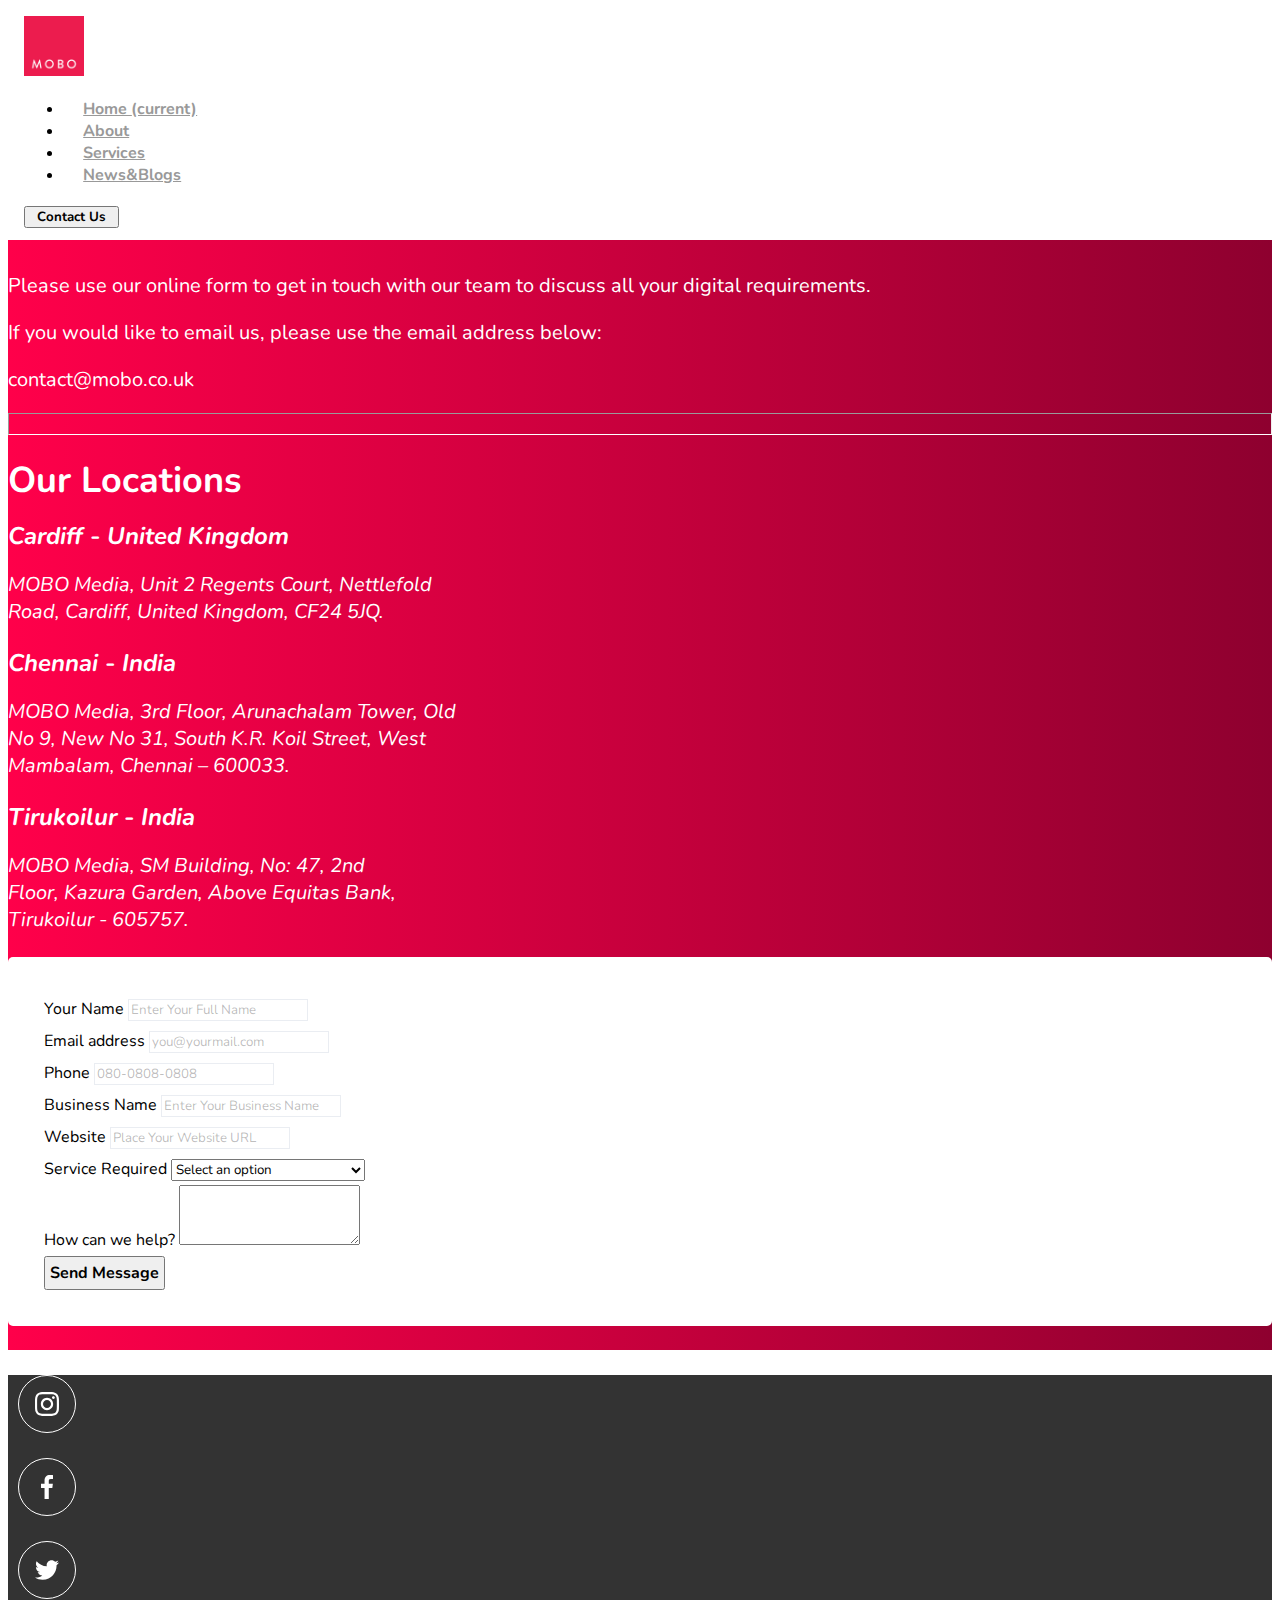
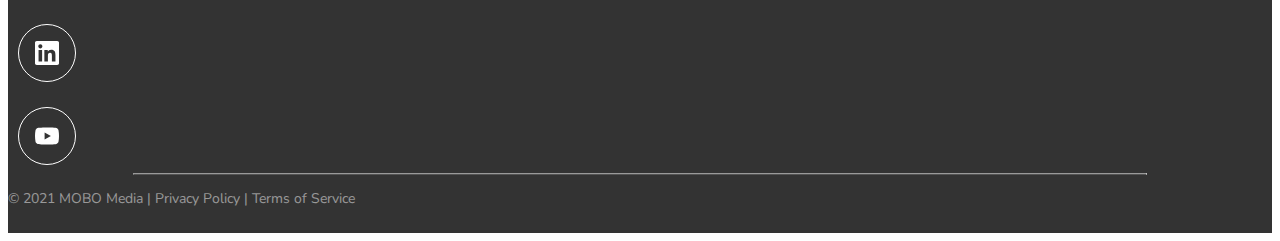
<file: MOBO ContactUs page/index.html>
<!DOCTYPE html>
<html lang="en">
<head>
    <meta charset="UTF-8">
    <meta http-equiv="X-UA-Compatible" content="IE=edge">
    <meta name="viewport" content="width=device-width, initial-scale=1.0">
    <title>Document</title>
    <link rel="stylesheet" href="./style.css">
    <link rel="stylesheet" href="https://cdn.jsdelivr.net/npm/bootstrap@4.6.0/dist/css/bootstrap.min.css" integrity="sha384-B0vP5xmATw1+K9KRQjQERJvTumQW0nPEzvF6L/Z6nronJ3oUOFUFpCjEUQouq2+l" crossorigin="anonymous">
    <link rel="preconnect" href="https://fonts.gstatic.com">
    <link href="https://fonts.googleapis.com/css2?family=Nunito:wght@200;300;400;600;700;800;900&display=swap" rel="stylesheet">
   
  
  </head>
<body>
  <!-- ******************** HEADER ******************** -->
  <div id="header">
    <div class="container ">
        <div class="row">
            <div class="col-6">
                <img src="./images/logo.png" class=" logo-mobo">
            </div>
        <div class="col-6">
            <div class="d-flex justify-content-end">
        <nav class="navbar navbar-expand-lg navbar-light ">
            <div class="collapse navbar-collapse" id="navbarNav">
              <ul class="navbar-nav">
                <li class="nav-item active">
                  <a class="nav-link" href="#">Home <span class="sr-only">(current)</span></a>
                </li>
                <li class="nav-item">
                  <a class="nav-link" href="#">About</a>
                </li>
                <li class="nav-item">
                  <a class="nav-link" href="#">Services</a>
                </li>
                <li class="nav-item">
                    <a class="nav-link" href="#">News&Blogs</a>
                  </li>
              </ul>
            </div>
        </nav>

          <button type="button" class="con-us btn btn-danger rounded-pill"">Contact Us</button>
            </div>
        </div>
        </div>  
    </div>
</div>

<!-- ********************* CONTACT INFO **********************  -->
<div id="contact-info">
  <div class="container">
    <div class="row justify-content-around ">
        <div class="col-5">
            <div class="get-touch">
            <h1  class="title">Get in touch.</h1>
            <p> Please use our online form to get in touch with our team to discuss all your digital requirements.</p>               
            <p>If you would like to email us, please use the email address below:</p>
            <p>contact@mobo.co.uk</p> 
        </div>
        <hr style="border-bottom: 1px solid white;">
        <div class="location">
            <h1>Our Locations</h1>
            <address class="location-1">
                <h2>Cardiff - United Kingdom</h2>
                <p>MOBO Media, Unit 2 Regents Court, Nettlefold <br> Road, Cardiff, United Kingdom, CF24 5JQ.</p>
            </address>
            <address class="location-2">
                <h2>Chennai - India</h2>
                <p>MOBO Media, 3rd Floor, Arunachalam Tower, Old <br> No 9, New No 31, South K.R. Koil Street, West <br> Mambalam, Chennai – 600033.</p>
            </address>
            <address class="location-2">
                <h2>Tirukoilur - India</h2>
               <p>MOBO Media, SM Building, No: 47, 2nd <br> Floor, Kazura Garden, Above Equitas Bank,<br> Tirukoilur - 605757.</p>
            </address>
        
        </div>
        </div>

        <div class="personal-details col-5">
          <div class="details">
            <form id="form"  >
                <div class="form-group">
                  <label for="formGroupExampleInput">Your Name</label>
                  <input type="text" class="form-control" id="name"  placeholder="Enter Your Full Name" onkeydown="return alphaOnly(event);"/>
                <small>errror</small>
                </div>
                <div class="form-group">
                    <label for="exampleFormControlInput1">Email address</label>
                    <input type="email" class="form-control" id="email" placeholder="you@yourmail.com">
                <small>error </small>
                  </div>
                  <div class="form-group">
                    <label for="formGroupExampleInput">Phone</label>
                    <input type="number" class="form-control" id="ph-number" placeholder="080-0808-0808" onKeyPress="if(this.value.length==11) return false;" />
                    <small>error</small>
                  </div>
                  <div class="form-group">
                    <label for="formGroupExampleInput">Business Name</label>
                    <input type="text" class="form-control" id="bname" placeholder="Enter Your Business Name">
                <small>error</small>
                  
                  </div>
                  <div class="form-group">
                    <label for="formGroupExampleInput">Website</label>
                    <input type="text" class="form-control" id="websiteurl" placeholder="Place Your Website URL">
                    <small>error</small>
                
                  </div>
                  <div class="form-group">
                    <label for="formGroupExampleInput">Service Required</label>
                  <select id="drop" class="form-control">
                    <option>Select an option</option>
                    <option>SEO SERVICE</option>
                    <option>WEB DESIGN</option>
                    <option>WEB DEVELOPMENT</option>
                    <option>GRAPHIC DESIGN</option>
                    <option>BRANDING SERVICES</option>
                    <option>LOGO DESIGN</option>
                    <option>SOCIAL MEDIA MARKETING</option>
                    <option>others</option>
                  </select>
                <small>error</small>

                </div>
                <div class="form-group">
                    <label for="exampleFormControlTextarea1">How can we help?</label>
                    <textarea class="form-control" id="messagebox" rows="3"></textarea>
                <small>error</small>
                  </div>
                  <button id="send-message" class="btn btn-danger btn-lg btn-block rounded-pill" type="button" >Send Message</button>
              
                </form>
              
              </div>
          </div>
        </div>
    </div>
  </div>

<!-- ******************** FOOTER ******************** -->
  <div id="footer">
    <div class="socialnetwork d-flex justify-content-center">
        <div class="social-net">
          <svg width="24" height="24" viewBox="0 0 24 24" fill="none" xmlns="http://www.w3.org/2000/svg">
            <path d="M12 0C8.74 0 8.333 0.015 7.053 0.072C5.775 0.132 4.905 0.333 4.14 0.63C3.351 0.936 2.681 1.347 2.014 2.014C1.347 2.681 0.935 3.35 0.63 4.14C0.333 4.905 0.131 5.775 0.072 7.053C0.012 8.333 0 8.74 0 12C0 15.26 0.015 15.667 0.072 16.947C0.132 18.224 0.333 19.095 0.63 19.86C0.936 20.648 1.347 21.319 2.014 21.986C2.681 22.652 3.35 23.065 4.14 23.37C4.906 23.666 5.776 23.869 7.053 23.928C8.333 23.988 8.74 24 12 24C15.26 24 15.667 23.985 16.947 23.928C18.224 23.868 19.095 23.666 19.86 23.37C20.648 23.064 21.319 22.652 21.986 21.986C22.652 21.319 23.065 20.651 23.37 19.86C23.666 19.095 23.869 18.224 23.928 16.947C23.988 15.667 24 15.26 24 12C24 8.74 23.985 8.333 23.928 7.053C23.868 5.776 23.666 4.904 23.37 4.14C23.064 3.351 22.652 2.681 21.986 2.014C21.319 1.347 20.651 0.935 19.86 0.63C19.095 0.333 18.224 0.131 16.947 0.072C15.667 0.012 15.26 0 12 0ZM12 2.16C15.203 2.16 15.585 2.176 16.85 2.231C18.02 2.286 18.655 2.48 19.077 2.646C19.639 2.863 20.037 3.123 20.459 3.542C20.878 3.962 21.138 4.361 21.355 4.923C21.519 5.345 21.715 5.98 21.768 7.15C21.825 8.416 21.838 8.796 21.838 12C21.838 15.204 21.823 15.585 21.764 16.85C21.703 18.02 21.508 18.655 21.343 19.077C21.119 19.639 20.864 20.037 20.444 20.459C20.025 20.878 19.62 21.138 19.064 21.355C18.644 21.519 17.999 21.715 16.829 21.768C15.555 21.825 15.18 21.838 11.97 21.838C8.759 21.838 8.384 21.823 7.111 21.764C5.94 21.703 5.295 21.508 4.875 21.343C4.306 21.119 3.915 20.864 3.496 20.444C3.075 20.025 2.806 19.62 2.596 19.064C2.431 18.644 2.237 17.999 2.176 16.829C2.131 15.569 2.115 15.18 2.115 11.985C2.115 8.789 2.131 8.399 2.176 7.124C2.237 5.954 2.431 5.31 2.596 4.89C2.806 4.32 3.075 3.93 3.496 3.509C3.915 3.09 4.306 2.82 4.875 2.611C5.295 2.445 5.926 2.25 7.096 2.19C8.371 2.145 8.746 2.13 11.955 2.13L12 2.16ZM12 5.838C8.595 5.838 5.838 8.598 5.838 12C5.838 15.405 8.598 18.162 12 18.162C15.405 18.162 18.162 15.402 18.162 12C18.162 8.595 15.402 5.838 12 5.838ZM12 16C9.79 16 8 14.21 8 12C8 9.79 9.79 8 12 8C14.21 8 16 9.79 16 12C16 14.21 14.21 16 12 16ZM19.846 5.595C19.846 6.39 19.2 7.035 18.406 7.035C17.611 7.035 16.966 6.389 16.966 5.595C16.966 4.801 17.612 4.156 18.406 4.156C19.199 4.155 19.846 4.801 19.846 5.595Z" fill="#fff"/>
            </svg>
        </div>
        <div class="social-net">
          <svg width="24" height="24" viewBox="0 0 24 24" fill="none" xmlns="http://www.w3.org/2000/svg">
            <path d="M13.789 23.9943V13.0493H17.3269L17.8566 8.78383H13.789V6.06047C13.789 4.82555 14.1192 3.98389 15.8248 3.98389L18 3.98284V0.167893C17.6236 0.1161 16.3325 0 14.8304 0C11.6942 0 9.54712 1.98771 9.54712 5.63825V8.78395H6V13.0494H9.54701V23.9944L13.789 23.9943Z" fill="#fff"/>
            </svg>
        </div>
        <div class="social-net">
          <svg width="24" height="24" viewBox="0 0 24 24" fill="none" xmlns="http://www.w3.org/2000/svg">
            <g clip-path="url(#clip0)">
            <path d="M23.954 4.56897C23.069 4.95797 22.124 5.22297 21.129 5.34397C22.143 4.73297 22.923 3.76997 23.292 2.62097C22.341 3.17597 21.287 3.57997 20.165 3.80497C19.269 2.84597 17.992 2.24597 16.574 2.24597C13.857 2.24597 11.654 4.44897 11.654 7.16297C11.654 7.55297 11.699 7.92797 11.781 8.28697C7.691 8.09397 4.066 6.12997 1.64 3.16097C1.213 3.88297 0.974 4.72197 0.974 5.63597C0.974 7.34597 1.844 8.84897 3.162 9.73197C2.355 9.70597 1.596 9.48397 0.934 9.11597V9.17697C0.934 11.562 2.627 13.551 4.88 14.004C4.467 14.115 4.031 14.175 3.584 14.175C3.27 14.175 2.969 14.145 2.668 14.089C3.299 16.042 5.113 17.466 7.272 17.506C5.592 18.825 3.463 19.611 1.17 19.611C0.78 19.611 0.391 19.588 0 19.544C2.189 20.938 4.768 21.753 7.557 21.753C16.611 21.753 21.556 14.257 21.556 7.76697C21.556 7.55797 21.556 7.34697 21.541 7.13697C22.502 6.44797 23.341 5.57697 24.001 4.58897L23.954 4.56897Z" fill="#fff"/>
            </g>
            <defs>
            <clipPath id="clip0">
            <rect width="24" height="24" fill="white"/>
            </clipPath>
            </defs>
            </svg>
            
        </div>
        <div class="social-net">
          <svg width="24" height="24" viewBox="0 0 24 24" fill="none" xmlns="http://www.w3.org/2000/svg">
            <path d="M20.447 20.452H16.893V14.883C16.893 13.555 16.866 11.846 15.041 11.846C13.188 11.846 12.905 13.291 12.905 14.785V20.452H9.351V9H12.765V10.561H12.811C13.288 9.661 14.448 8.711 16.181 8.711C19.782 8.711 20.448 11.081 20.448 14.166V20.452H20.447ZM5.337 7.433C4.193 7.433 3.274 6.507 3.274 5.368C3.274 4.23 4.194 3.305 5.337 3.305C6.477 3.305 7.401 4.23 7.401 5.368C7.401 6.507 6.476 7.433 5.337 7.433ZM7.119 20.452H3.555V9H7.119V20.452ZM22.225 0H1.771C0.792 0 0 0.774 0 1.729V22.271C0 23.227 0.792 24 1.771 24H22.222C23.2 24 24 23.227 24 22.271V1.729C24 0.774 23.2 0 22.222 0H22.225Z" fill="#fff"/>
            </svg>
            
        </div>
        <div class="social-net">
          <svg width="24" height="24" viewBox="0 0 24 24" fill="none" xmlns="http://www.w3.org/2000/svg">
            <path d="M23.495 6.20498C23.356 5.70674 23.0907 5.2528 22.725 4.88703C22.3592 4.52126 21.9052 4.25603 21.407 4.11698C19.537 3.61598 12.011 3.61598 12.011 3.61598C12.011 3.61598 4.50401 3.60598 2.61501 4.11698C2.11677 4.25603 1.66283 4.52126 1.29706 4.88703C0.931287 5.2528 0.666058 5.70674 0.527007 6.20498C0.172528 8.11949 -0.0022322 10.0629 0.00500725 12.01C-0.000863617 13.9497 0.173891 15.8857 0.527007 17.793C0.666058 18.2912 0.931287 18.7452 1.29706 19.1109C1.66283 19.4767 2.11677 19.7419 2.61501 19.881C4.48301 20.383 12.011 20.383 12.011 20.383C12.011 20.383 19.517 20.383 21.407 19.881C21.9052 19.7419 22.3592 19.4767 22.725 19.1109C23.0907 18.7452 23.356 18.2912 23.495 17.793C23.8407 15.885 24.0081 13.949 23.995 12.01C24.0095 10.0636 23.8421 8.12018 23.495 6.20498ZM9.60901 15.601V8.40798L15.873 12.01L9.60901 15.601Z" fill="#fff"/>
            </svg>
            
        </div>
        
    </div>
    <hr style="border-bottom: 1px solid rgba(255, 255, 255, 0.164);
      width: 80%;" >
    <p class="text-center copyright">© 2021 MOBO Media | Privacy Policy | Terms of Service</p>
</div>

    <script defer src="./js/script.js"></script>
    <script src="https://code.jquery.com/jquery-3.5.1.slim.min.js"></script>
    <script src="https://cdn.jsdelivr.net/npm/bootstrap@4.6.0/dist/js/bootstrap.bundle.min.js"></script>
</body>
</html>
</file>
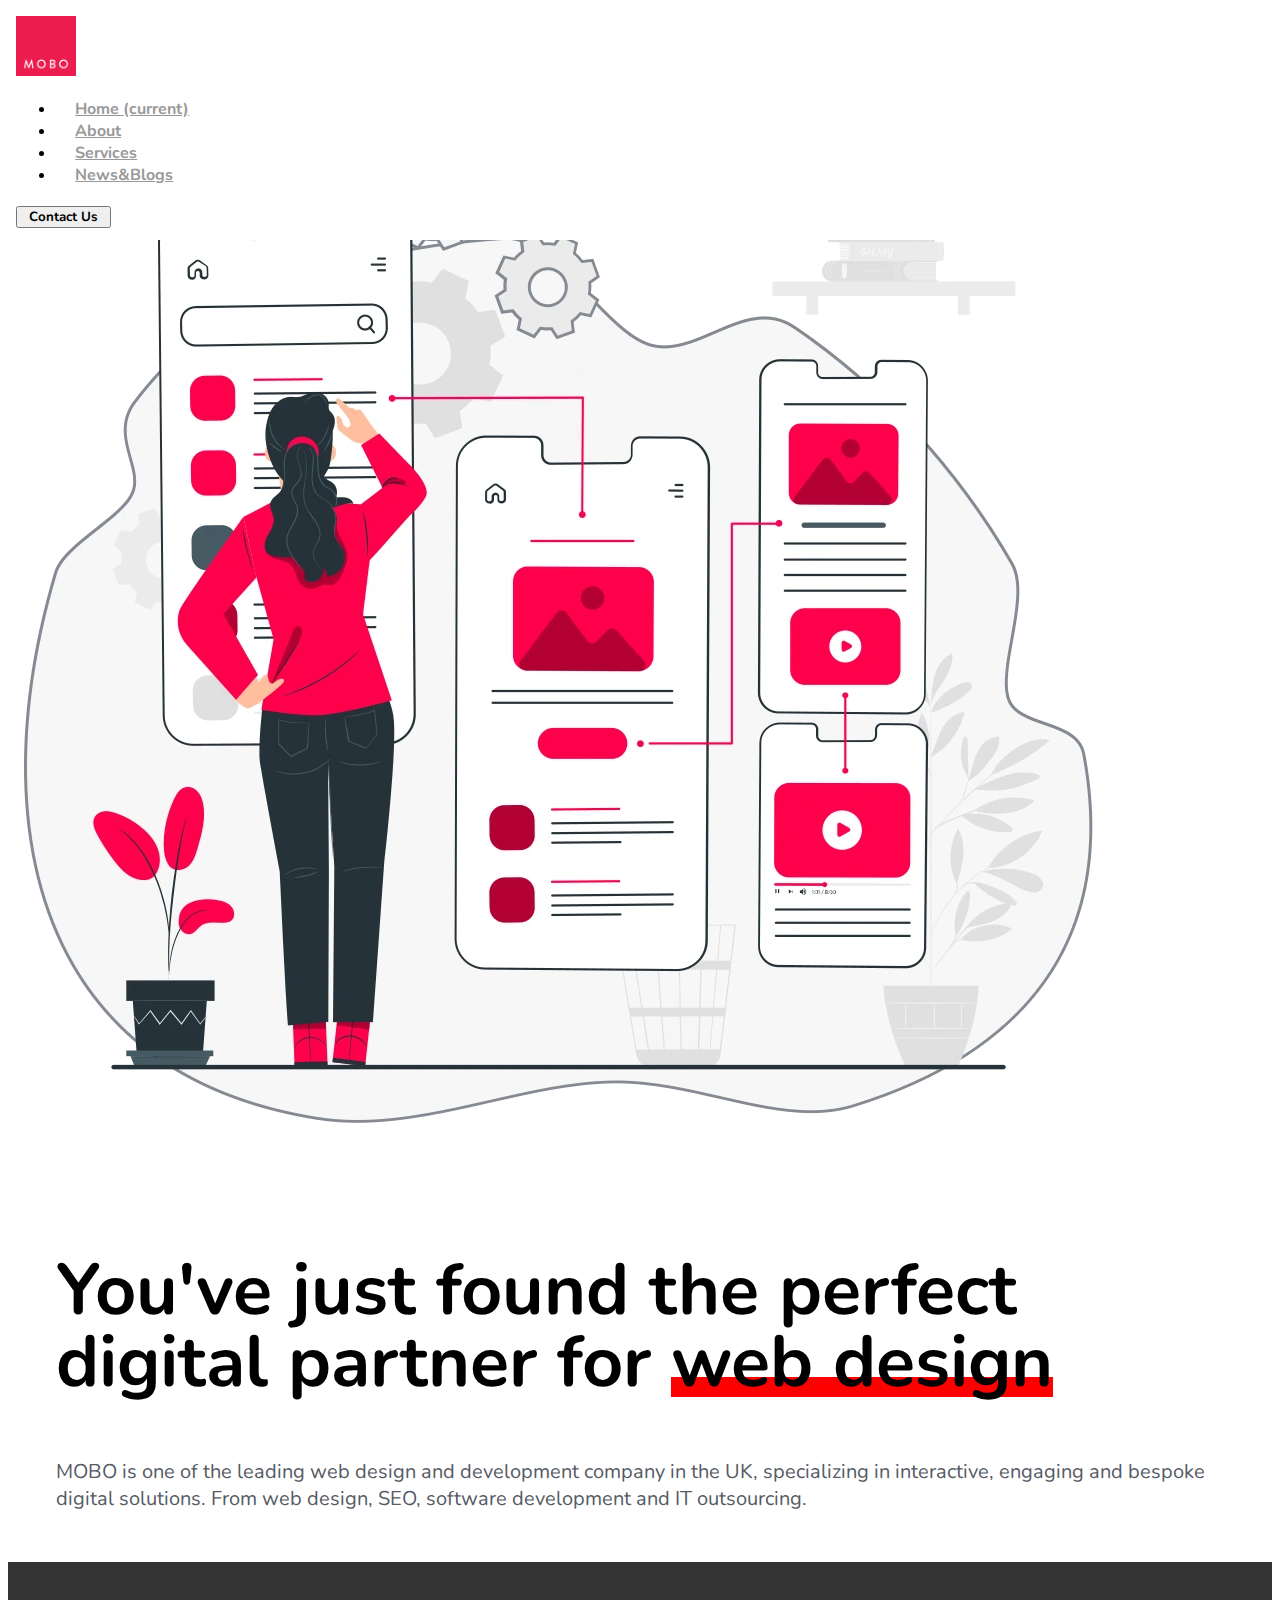
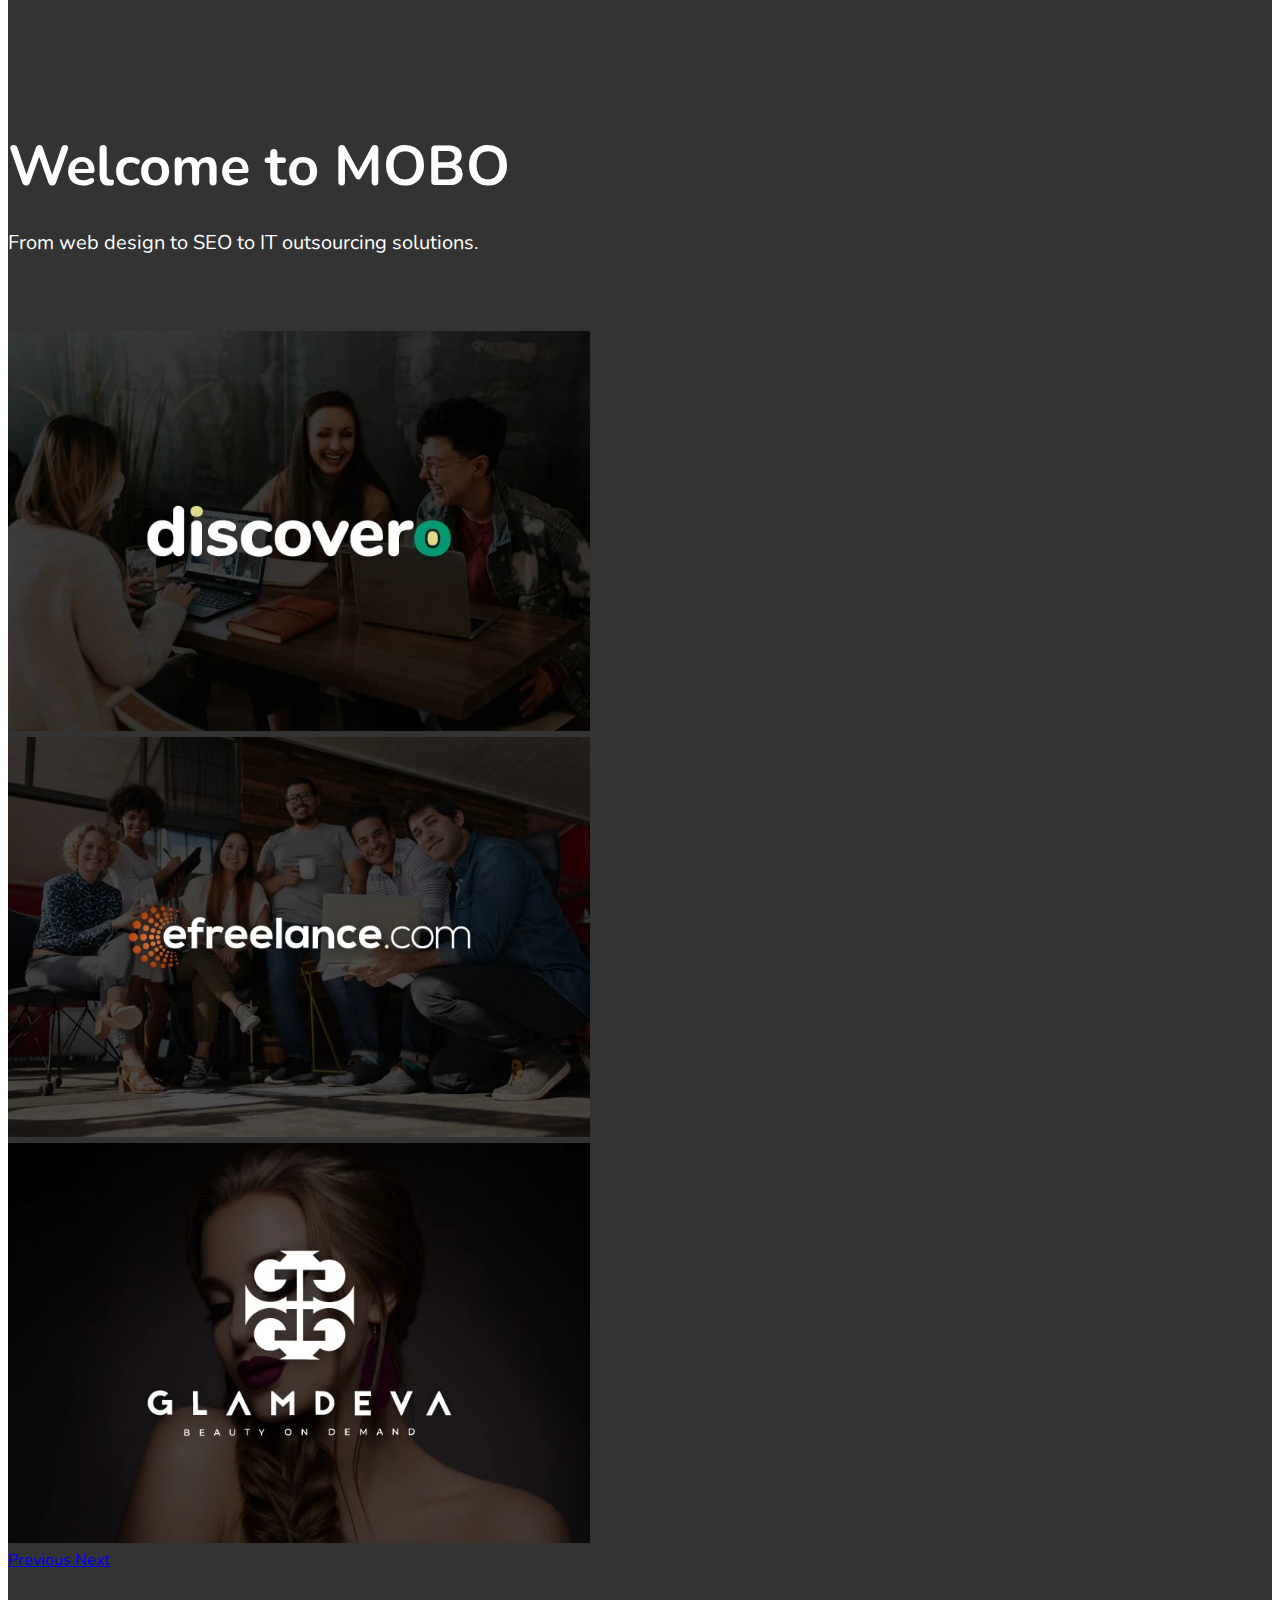
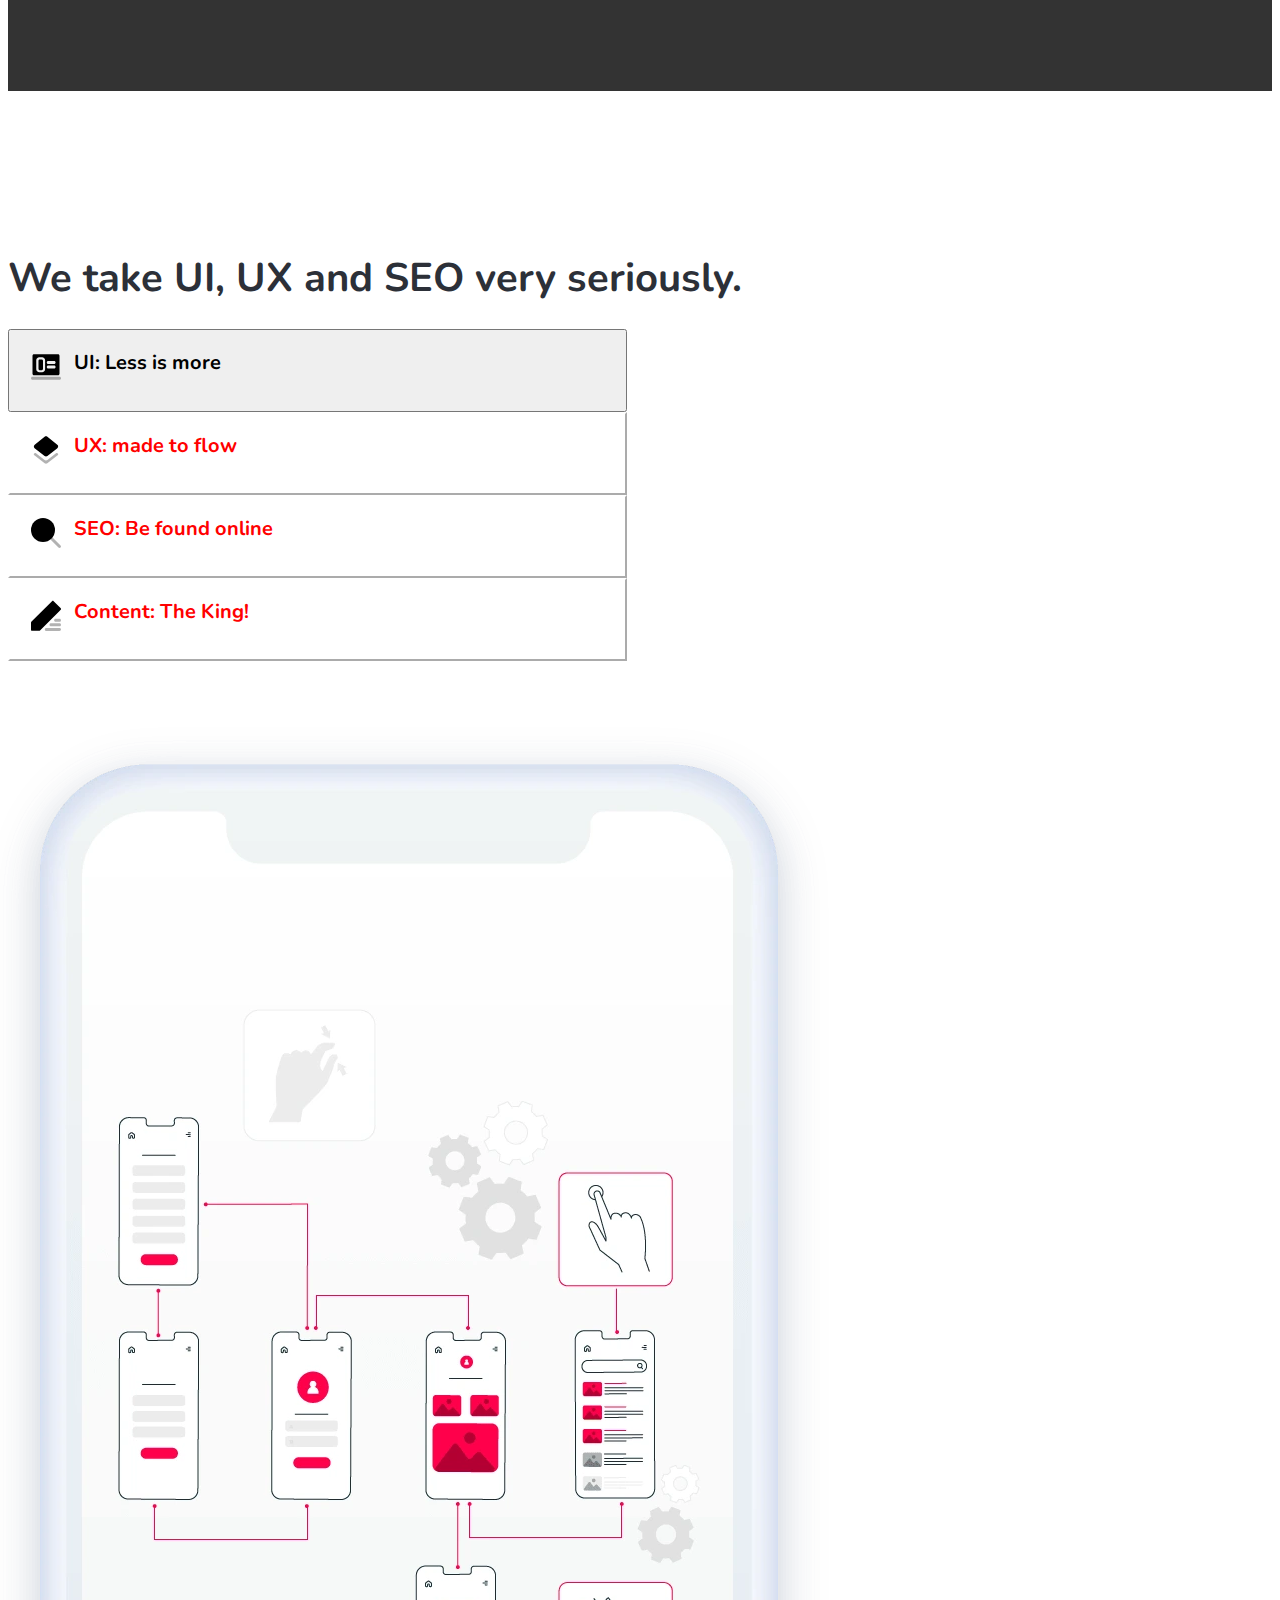
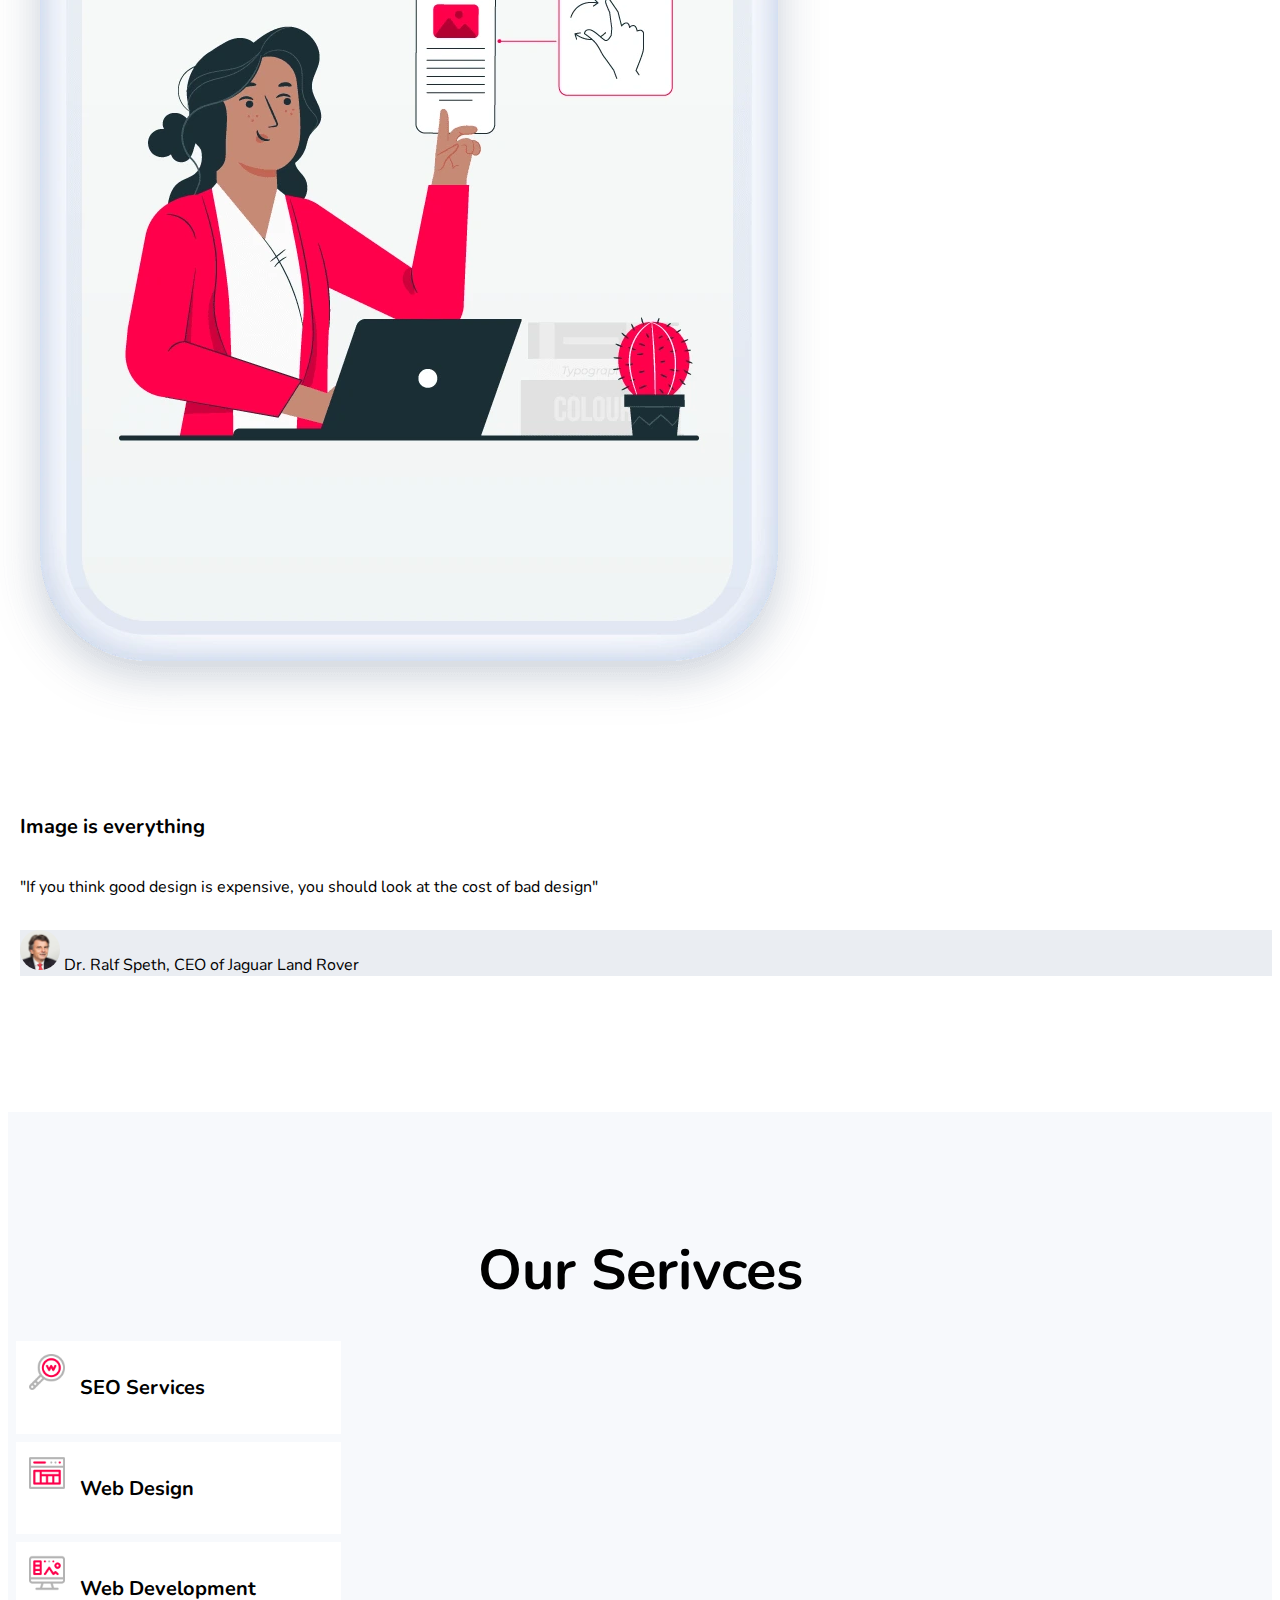
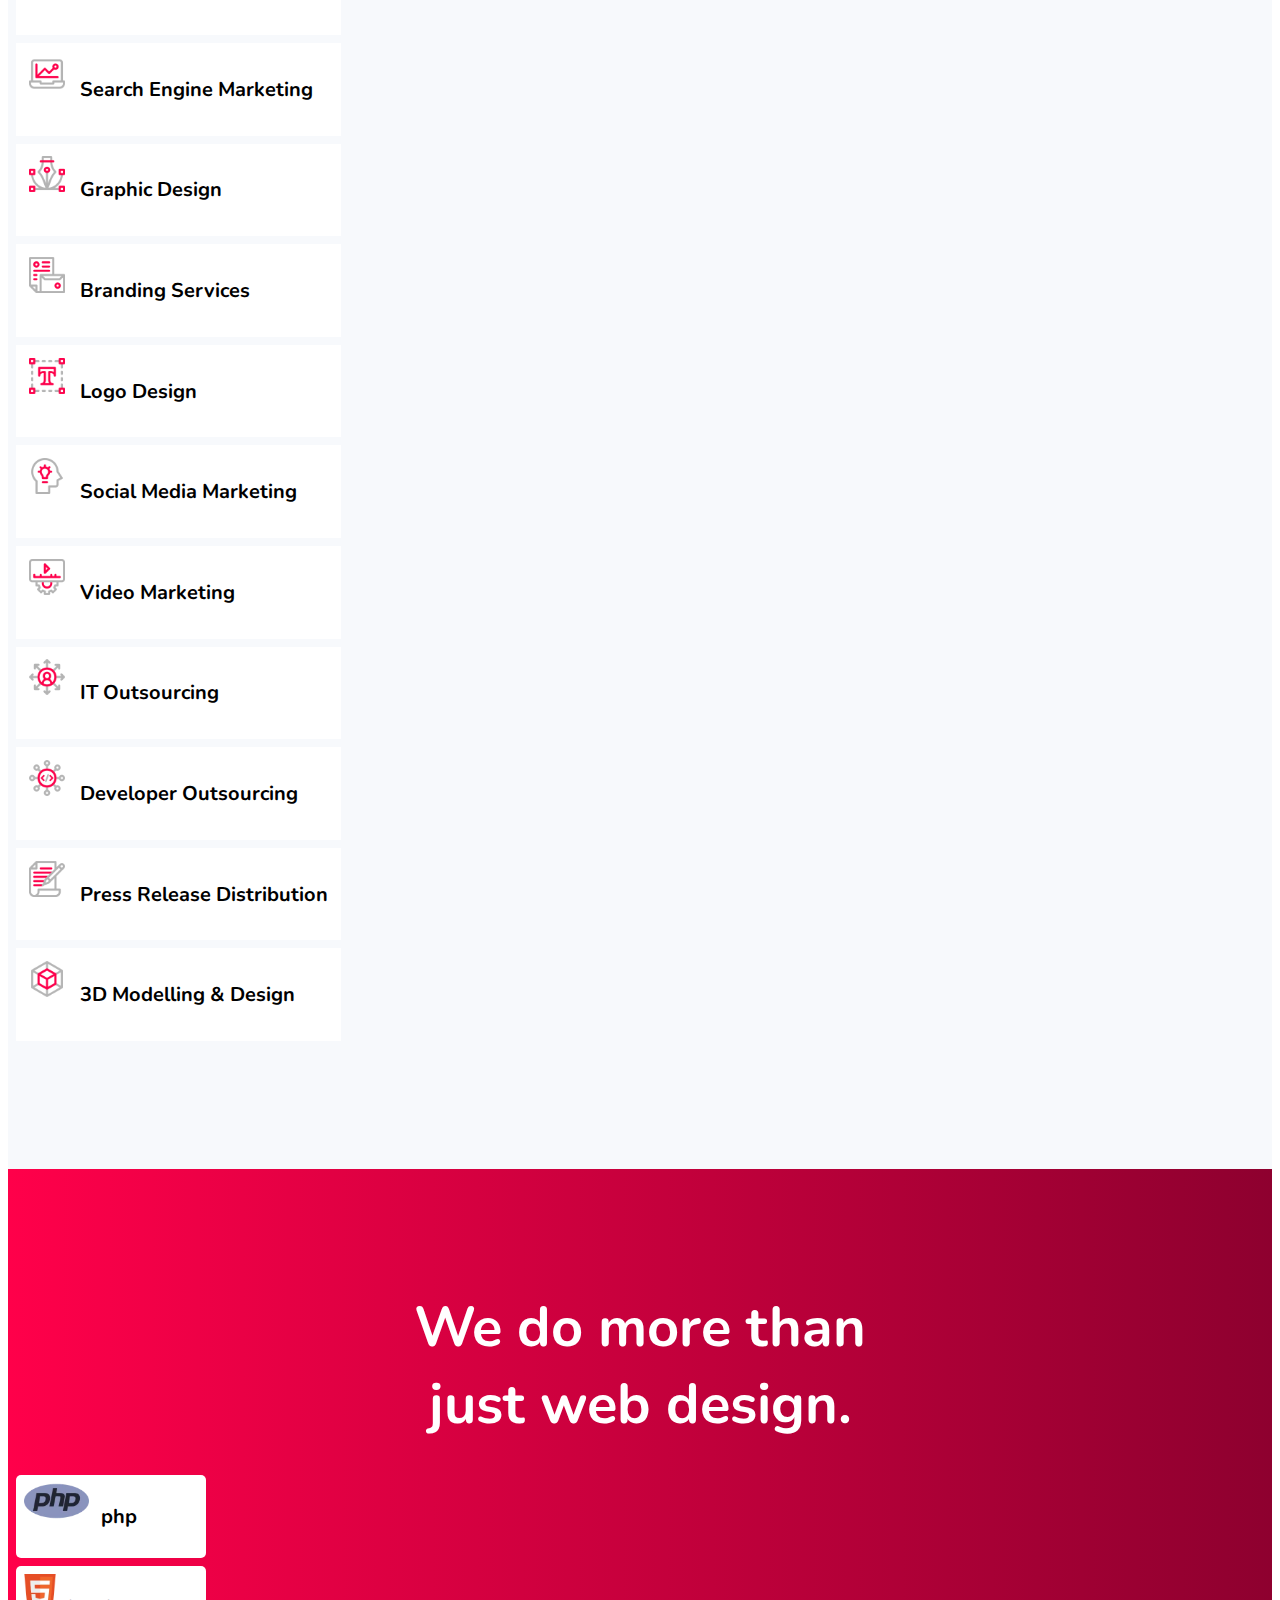
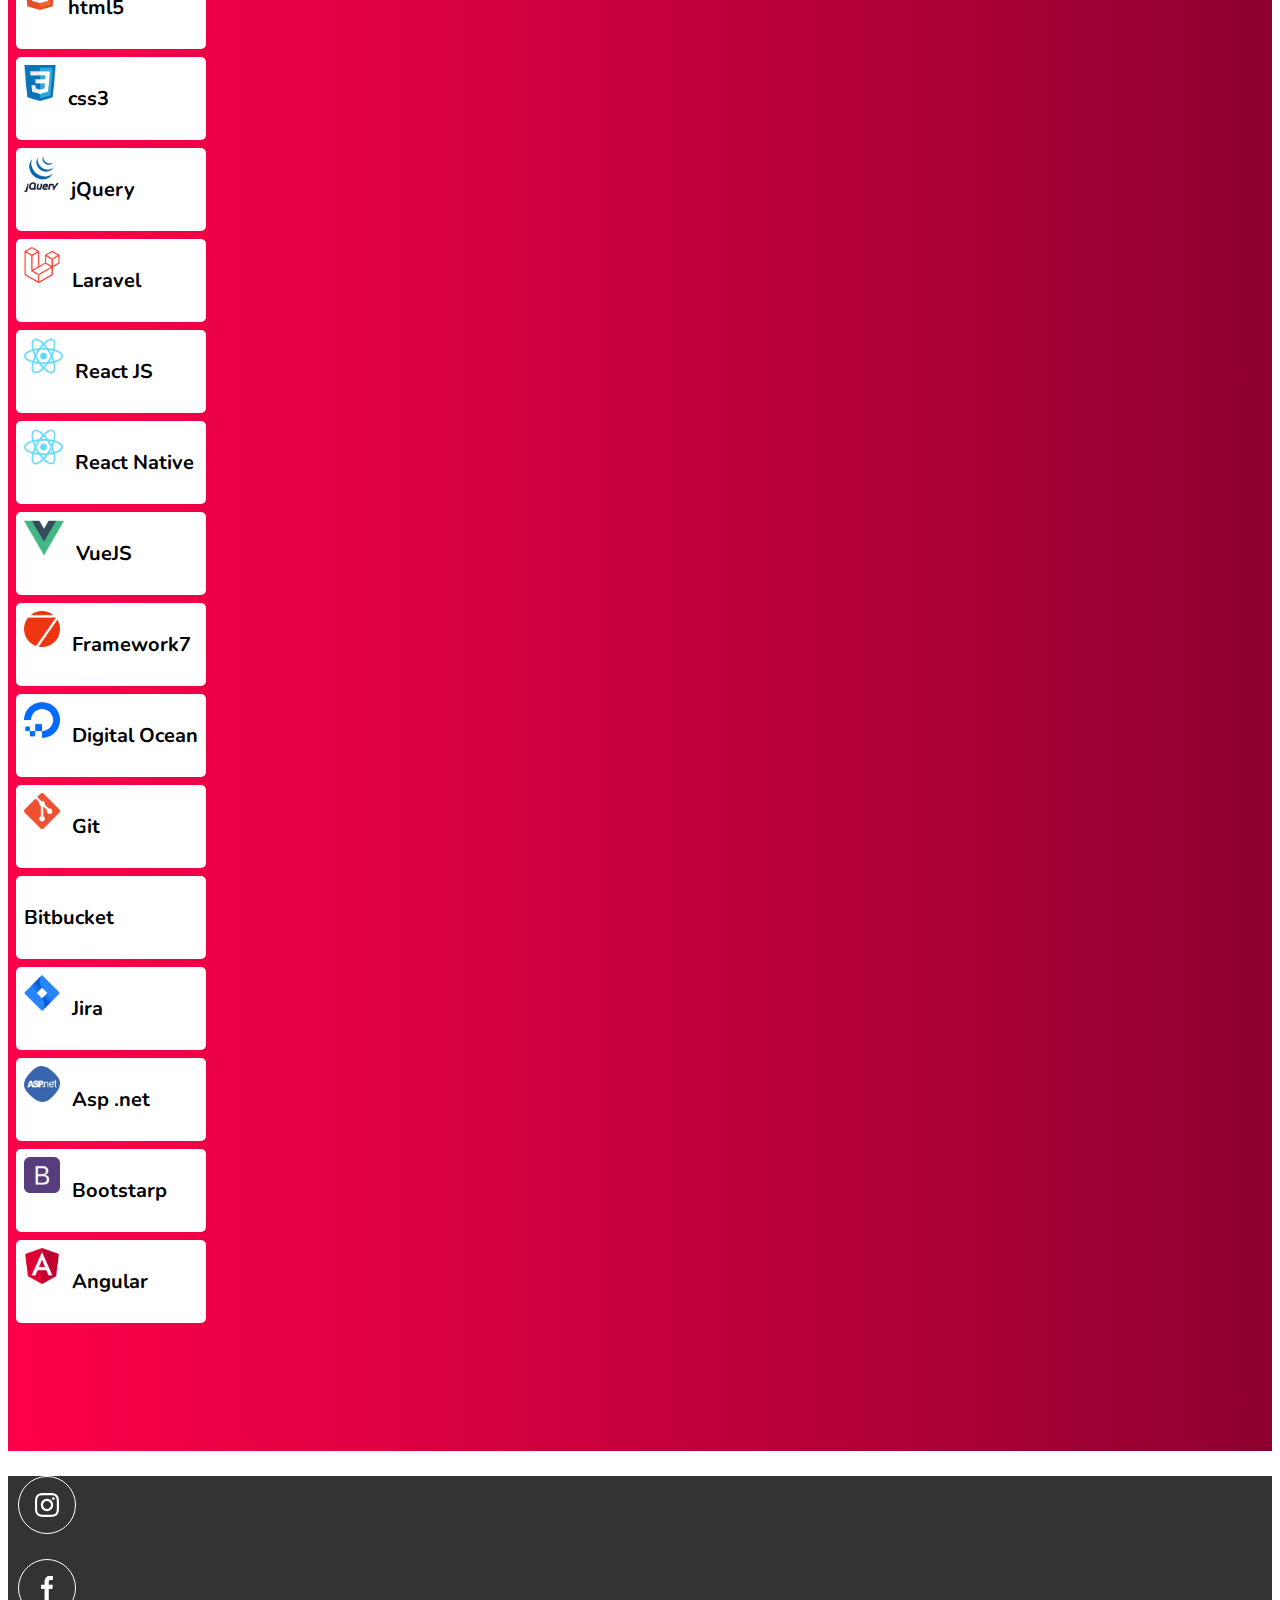
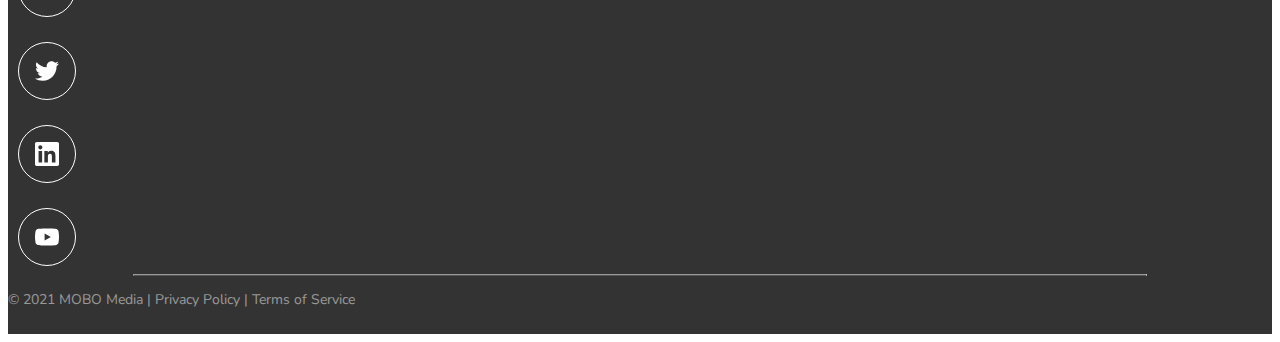
<file: MOBO Home Page/index.html>
<!DOCTYPE html>
<html lang="en">
<head>
    <meta charset="UTF-8">
    <meta http-equiv="X-UA-Compatible" content="IE=edge">
    <meta name="viewport" content="width=device-width, initial-scale=1.0">
    <title>Document</title>
    <link rel="stylesheet" href="./style.css">
    <link rel="stylesheet" href="https://cdn.jsdelivr.net/npm/bootstrap@4.6.0/dist/css/bootstrap.min.css" integrity="sha384-B0vP5xmATw1+K9KRQjQERJvTumQW0nPEzvF6L/Z6nronJ3oUOFUFpCjEUQouq2+l" crossorigin="anonymous">
    <link rel="preconnect" href="https://fonts.gstatic.com">
<link href="https://fonts.googleapis.com/css2?family=Nunito:wght@200;300;400;600;700;800;900&display=swap" rel="stylesheet">
</head>
<body>
    <!-- ******************** HEADER ******************** -->
    <div id="header">
        <div class="container ">
            <div class="row">
                <div class="col-6">
                    <img src="./images/logo.png" class=" logo-mobo">
                </div>
            <div class="col-6">
                <div class="d-flex justify-content-end">
            <nav class="navbar navbar-expand-lg navbar-light ">
                <div class="collapse navbar-collapse" id="navbarNav">
                  <ul class="navbar-nav">
                    <li class="nav-item active">
                      <a class="nav-link" href="#">Home <span class="sr-only">(current)</span></a>
                    </li>
                    <li class="nav-item">
                      <a class="nav-link" href="#">About</a>
                    </li>
                    <li class="nav-item">
                      <a class="nav-link" href="#">Services</a>
                    </li>
                    <li class="nav-item">
                        <a class="nav-link" href="#">News&Blogs</a>
                      </li>
                  </ul>
                </div>
            </nav>
    
              <button type="button" class="con-us btn btn-danger rounded-pill"">Contact Us</button>
                </div>
            </div>
            </div>  
        </div>
    </div>

    <!-- ******************** BANNER ******************** -->
    <div id="banner">
        <div class="container">
            <div class="row">
                <div class="ban-img col-6">
                    <img class="col-6" src="./images/hero-illustration.webp" alt="">
                </div>
                 
                <div class="banner-con col-6">
                    <h2>
                        You've just found the perfect digital partner for <span class="big-line">web design</span>
                    </h2>
                    <p>MOBO is one of the leading web design and development company in the UK, specializing in interactive, engaging and bespoke digital solutions. From web design, SEO, software development and IT outsourcing.</p>
                </div>
            </div>
        </div>
    </div>

    <!-- ******************** WELCOME BANNER ******************** -->
    <div id="welcomebanner">
        <div class="container">
            <div class="welcomenote text-center">
                <h2>Welcome to MOBO</h2>
            <p>From web design to SEO to IT outsourcing solutions.
            </p>
            </div>
            
            <div class="slider">
            <div id="carouselExampleControls" class="carousel slide" data-ride="carousel">
                <div class="carousel-inner">
                  <div class="carousel-item active">
                    <img src="./images/discovero.webp" class="d-block  " alt="...">
                  </div>
                  <div class="carousel-item">
                    <img src="./images/efreelance.webp" class="d-block " alt="...">
                  </div>
                  <div class="carousel-item">
                    <img src="./images/glamdeva.webp" class="d-block " alt="...">
                  </div>
                </div>
                <a class="carousel-control-prev" href="#carouselExampleControls" role="button" data-slide="prev">
                  <span class="carousel-control-prev-icon" aria-hidden="true"></span>
                  <span class="sr-only">Previous</span>
                </a>
                <a class="carousel-control-next" href="#carouselExampleControls" role="button" data-slide="next">
                  <span class="carousel-control-next-icon" aria-hidden="true"></span>
                  <span class="sr-only">Next</span>
                </a>
              </div>
            </div>
        </div>
    </div>

    <!-- ******************** SEO ******************** -->
<div id="seo">
    <div class="container ">
        <div class="row">
            <div class="seo-list col-5 d-flex flex-column">
                <h3>
                    We take UI, UX and SEO very seriously.
                </h3>
                <button type="button" class="btn btn-danger rounded-pill"> <span> <img class="ui-logo" src="./icons/ui.svg" alt=""> </span> UI: Less is more</button>
                <button type="button" class="bb btn btn-danger rounded-pill"> <span> <img class="ui-logo" src="./icons/ux.svg" alt=""> </span> UX: made to flow</button>
                <button type="button" class="bb btn btn-danger rounded-pill"> <span> <img class="ui-logo" src="./icons/seo.svg" alt=""> </span> SEO: Be found online</button>
                <button type="button" class="bb btn btn-danger rounded-pill"> <span> <img class="ui-logo" src="./icons/content.svg" alt=""> </span> Content: The King!</button>
                
            </div>
            <img class="phone col-3" src="./images/1.webp" alt="">
            <div class="img-con col-4">
                <p class="img-title">Image is everything</p>
                <p>"If you think good design is expensive, you should look at the cost of bad design"</p>
                <p class="dr-raif d-flex justify-content-center"> <span> <img src="./images/Dr-Ralf-Speth.webp" alt=""> </span>
                    Dr. Ralf Speth, CEO of Jaguar Land Rover</p>
            </div>
        </div>
    </div>
</div>

<!-- ******************** SERVICES ******************** -->

<div id="services">
    <div class="container">
        <h1>Our Serivces</h1>
        <div class="services-items row justify-content-center">
            <div class="col s-con d-flex flex-wrap justify-content-center">
                <div class="s-item ">
                    <img src="./images/services/./seo-services.webp" alt="">
                    <p>SEO Services</p>
                </div>
                <div class="s-item">
                    <img src="./images/services/web-design.webp" alt="">
                    <p>Web Design</p>
                </div><div class="s-item">
                    <img src="./images/services/web-development.webp" alt="">
                    <p>Web Development</p>
                </div><div class="s-item">
                    <img src="./images/services/search-engine-marketing.webp" alt="">
                    <p>Search Engine Marketing </p>
                </div><div class="s-item">
                    <img src="./images/services/graphic-design.webp" alt="">
                    <p>Graphic Design</p>
                </div><div class="s-item">
                    <img src="./images/services/branding-services.webp" alt="">
                    <p>Branding Services</p>
                </div><div class="s-item">
                    <img src="./images/services/logo-design.webp" alt="">
                    <p>Logo Design</p>
                </div><div class="s-item">
                    <img src="./images/services/social-media-marketing.webp" alt="">
                    <p>Social Media Marketing</p>
                </div><div class="s-item">
                    <img src="./images/services/video-marketing.webp" alt="">
                    <p>Video Marketing</p>
                </div><div class="s-item">
                    <img src="./images/services/it-outsourcing.webp" alt="">
                    <p>IT Outsourcing</p>
                </div><div class="s-item">
                    <img src="./images/services/developer-outsourcing.webp" alt="">
                    <p>Developer Outsourcing</p>
                </div><div class="s-item">
                    <img src="./images/services/press-release-distribution.webp" alt="">
                    <p>Press Release Distribution</p>
                </div><div class="s-item">
                    <img src="./images/services/3d-modelling-design.webp" alt="">
                    <p>3D Modelling & Design</p>
                </div>
            </div>
            
        
        </div>
    </div>
</div>

    <!-- ******************** TECH SKILLS ******************** -->

<div id="tech-skills">
    <div class="container ">
    <h1>We do more than <br> just web design.</h1>
    <div class="skills row justify-content-center">
        <div class="m-3 col-xl-9 d-flex flex-wrap justify-content-center">
            <div class="skill-item">
                <img src="./images/tech skils/php-logo.webp" alt="">
                <p>php</p>
            </div>
            <div class="skill-item">
                <img src="./images/tech skils/html-5-logo.webp" alt="">
                <p>html5</p>
            </div>
            <div class="skill-item">
                <img src="./images/tech skils/css-3-logo.webp" alt="">
                <p>css3</p>
            </div>
            <div class="skill-item">
                <img src="./images/tech skils/jquery-logo.webp" alt="">
                <p>jQuery</p>
            </div>
            <div class="skill-item">
                <img src="./images/tech skils/laravel-logo.webp" alt="">
                <p>Laravel</p>
            </div>
            <div class="skill-item">
                <img src="./images/tech skils/react-js-logo.webp" alt="">
                <p>React JS</p>
            </div>
            <div class="skill-item">
                <img src="./images/tech skils/react-native-logo.webp" alt="">
                <p>React Native</p>
            </div>
            <div class="skill-item">
                <img src="./images/tech skils/vue-js-logo.webp" alt="">
                <p>VueJS</p>
            </div>
            <div class="skill-item">
                <img src="./images/tech skils/framework7-logo.webp" alt="">
                <p>Framework7</p>
            </div>
            <div class="skill-item">
                <img src="./images/tech skils/digital-ocean-logo.webp" alt="">
                <p>Digital Ocean</p>
            </div>
            <div class="skill-item">
                <img src="./images/tech skils/git-logo.webp" alt="">
                <p>Git</p>
            </div>
            <div class="skill-item">
                <p>Bitbucket</p>
            </div>
            <div class="skill-item">
                <img src="./images/tech skils/jira-logo.webp" alt="">
                <p>Jira</p>
            </div>
            <div class="skill-item">
                <img src="./images/tech skils/asp-net-logo.webp" alt="">
                <p>Asp .net</p>
            </div>
            <div class="skill-item">
                <img src="./images/tech skils/bootstrap-logo.webp" alt="">
                <p>Bootstarp</p>
            </div>
            <div class="skill-item">
                <img src="./images/tech skils/angular-logo.webp" alt="">
                <p>Angular</p>
            </div>
        </div>
        
    </div>
</div>
</div>

    <!-- ******************** FOOTER ******************** -->

<div id="footer">
    <div class="socialnetwork d-flex justify-content-center">
        <div class="social-net">
          <svg width="24" height="24" viewBox="0 0 24 24" fill="none" xmlns="http://www.w3.org/2000/svg">
            <path d="M12 0C8.74 0 8.333 0.015 7.053 0.072C5.775 0.132 4.905 0.333 4.14 0.63C3.351 0.936 2.681 1.347 2.014 2.014C1.347 2.681 0.935 3.35 0.63 4.14C0.333 4.905 0.131 5.775 0.072 7.053C0.012 8.333 0 8.74 0 12C0 15.26 0.015 15.667 0.072 16.947C0.132 18.224 0.333 19.095 0.63 19.86C0.936 20.648 1.347 21.319 2.014 21.986C2.681 22.652 3.35 23.065 4.14 23.37C4.906 23.666 5.776 23.869 7.053 23.928C8.333 23.988 8.74 24 12 24C15.26 24 15.667 23.985 16.947 23.928C18.224 23.868 19.095 23.666 19.86 23.37C20.648 23.064 21.319 22.652 21.986 21.986C22.652 21.319 23.065 20.651 23.37 19.86C23.666 19.095 23.869 18.224 23.928 16.947C23.988 15.667 24 15.26 24 12C24 8.74 23.985 8.333 23.928 7.053C23.868 5.776 23.666 4.904 23.37 4.14C23.064 3.351 22.652 2.681 21.986 2.014C21.319 1.347 20.651 0.935 19.86 0.63C19.095 0.333 18.224 0.131 16.947 0.072C15.667 0.012 15.26 0 12 0ZM12 2.16C15.203 2.16 15.585 2.176 16.85 2.231C18.02 2.286 18.655 2.48 19.077 2.646C19.639 2.863 20.037 3.123 20.459 3.542C20.878 3.962 21.138 4.361 21.355 4.923C21.519 5.345 21.715 5.98 21.768 7.15C21.825 8.416 21.838 8.796 21.838 12C21.838 15.204 21.823 15.585 21.764 16.85C21.703 18.02 21.508 18.655 21.343 19.077C21.119 19.639 20.864 20.037 20.444 20.459C20.025 20.878 19.62 21.138 19.064 21.355C18.644 21.519 17.999 21.715 16.829 21.768C15.555 21.825 15.18 21.838 11.97 21.838C8.759 21.838 8.384 21.823 7.111 21.764C5.94 21.703 5.295 21.508 4.875 21.343C4.306 21.119 3.915 20.864 3.496 20.444C3.075 20.025 2.806 19.62 2.596 19.064C2.431 18.644 2.237 17.999 2.176 16.829C2.131 15.569 2.115 15.18 2.115 11.985C2.115 8.789 2.131 8.399 2.176 7.124C2.237 5.954 2.431 5.31 2.596 4.89C2.806 4.32 3.075 3.93 3.496 3.509C3.915 3.09 4.306 2.82 4.875 2.611C5.295 2.445 5.926 2.25 7.096 2.19C8.371 2.145 8.746 2.13 11.955 2.13L12 2.16ZM12 5.838C8.595 5.838 5.838 8.598 5.838 12C5.838 15.405 8.598 18.162 12 18.162C15.405 18.162 18.162 15.402 18.162 12C18.162 8.595 15.402 5.838 12 5.838ZM12 16C9.79 16 8 14.21 8 12C8 9.79 9.79 8 12 8C14.21 8 16 9.79 16 12C16 14.21 14.21 16 12 16ZM19.846 5.595C19.846 6.39 19.2 7.035 18.406 7.035C17.611 7.035 16.966 6.389 16.966 5.595C16.966 4.801 17.612 4.156 18.406 4.156C19.199 4.155 19.846 4.801 19.846 5.595Z" fill="#fff"/>
            </svg>
        </div>
        <div class="social-net">
          <svg width="24" height="24" viewBox="0 0 24 24" fill="none" xmlns="http://www.w3.org/2000/svg">
            <path d="M13.789 23.9943V13.0493H17.3269L17.8566 8.78383H13.789V6.06047C13.789 4.82555 14.1192 3.98389 15.8248 3.98389L18 3.98284V0.167893C17.6236 0.1161 16.3325 0 14.8304 0C11.6942 0 9.54712 1.98771 9.54712 5.63825V8.78395H6V13.0494H9.54701V23.9944L13.789 23.9943Z" fill="#fff"/>
            </svg>
        </div>
        <div class="social-net">
          <svg width="24" height="24" viewBox="0 0 24 24" fill="none" xmlns="http://www.w3.org/2000/svg">
            <g clip-path="url(#clip0)">
            <path d="M23.954 4.56897C23.069 4.95797 22.124 5.22297 21.129 5.34397C22.143 4.73297 22.923 3.76997 23.292 2.62097C22.341 3.17597 21.287 3.57997 20.165 3.80497C19.269 2.84597 17.992 2.24597 16.574 2.24597C13.857 2.24597 11.654 4.44897 11.654 7.16297C11.654 7.55297 11.699 7.92797 11.781 8.28697C7.691 8.09397 4.066 6.12997 1.64 3.16097C1.213 3.88297 0.974 4.72197 0.974 5.63597C0.974 7.34597 1.844 8.84897 3.162 9.73197C2.355 9.70597 1.596 9.48397 0.934 9.11597V9.17697C0.934 11.562 2.627 13.551 4.88 14.004C4.467 14.115 4.031 14.175 3.584 14.175C3.27 14.175 2.969 14.145 2.668 14.089C3.299 16.042 5.113 17.466 7.272 17.506C5.592 18.825 3.463 19.611 1.17 19.611C0.78 19.611 0.391 19.588 0 19.544C2.189 20.938 4.768 21.753 7.557 21.753C16.611 21.753 21.556 14.257 21.556 7.76697C21.556 7.55797 21.556 7.34697 21.541 7.13697C22.502 6.44797 23.341 5.57697 24.001 4.58897L23.954 4.56897Z" fill="#fff"/>
            </g>
            <defs>
            <clipPath id="clip0">
            <rect width="24" height="24" fill="white"/>
            </clipPath>
            </defs>
            </svg>
            
        </div>
        <div class="social-net">
          <svg width="24" height="24" viewBox="0 0 24 24" fill="none" xmlns="http://www.w3.org/2000/svg">
            <path d="M20.447 20.452H16.893V14.883C16.893 13.555 16.866 11.846 15.041 11.846C13.188 11.846 12.905 13.291 12.905 14.785V20.452H9.351V9H12.765V10.561H12.811C13.288 9.661 14.448 8.711 16.181 8.711C19.782 8.711 20.448 11.081 20.448 14.166V20.452H20.447ZM5.337 7.433C4.193 7.433 3.274 6.507 3.274 5.368C3.274 4.23 4.194 3.305 5.337 3.305C6.477 3.305 7.401 4.23 7.401 5.368C7.401 6.507 6.476 7.433 5.337 7.433ZM7.119 20.452H3.555V9H7.119V20.452ZM22.225 0H1.771C0.792 0 0 0.774 0 1.729V22.271C0 23.227 0.792 24 1.771 24H22.222C23.2 24 24 23.227 24 22.271V1.729C24 0.774 23.2 0 22.222 0H22.225Z" fill="#fff"/>
            </svg>
            
        </div>
        <div class="social-net">
          <svg width="24" height="24" viewBox="0 0 24 24" fill="none" xmlns="http://www.w3.org/2000/svg">
            <path d="M23.495 6.20498C23.356 5.70674 23.0907 5.2528 22.725 4.88703C22.3592 4.52126 21.9052 4.25603 21.407 4.11698C19.537 3.61598 12.011 3.61598 12.011 3.61598C12.011 3.61598 4.50401 3.60598 2.61501 4.11698C2.11677 4.25603 1.66283 4.52126 1.29706 4.88703C0.931287 5.2528 0.666058 5.70674 0.527007 6.20498C0.172528 8.11949 -0.0022322 10.0629 0.00500725 12.01C-0.000863617 13.9497 0.173891 15.8857 0.527007 17.793C0.666058 18.2912 0.931287 18.7452 1.29706 19.1109C1.66283 19.4767 2.11677 19.7419 2.61501 19.881C4.48301 20.383 12.011 20.383 12.011 20.383C12.011 20.383 19.517 20.383 21.407 19.881C21.9052 19.7419 22.3592 19.4767 22.725 19.1109C23.0907 18.7452 23.356 18.2912 23.495 17.793C23.8407 15.885 24.0081 13.949 23.995 12.01C24.0095 10.0636 23.8421 8.12018 23.495 6.20498ZM9.60901 15.601V8.40798L15.873 12.01L9.60901 15.601Z" fill="#fff"/>
            </svg>
            
        </div>
        
    </div>
    <hr style="border-bottom: 1px solid rgba(255, 255, 255, 0.164);
    width: 80%;" >
    <p class="text-center copyright">© 2021 MOBO Media | Privacy Policy | Terms of Service</p>
</div>
    
<!-- *** SCRIPT *** -->
    <script src="https://code.jquery.com/jquery-3.5.1.slim.min.js"></script>
    <script src="https://cdn.jsdelivr.net/npm/bootstrap@4.6.0/dist/js/bootstrap.bundle.min.js" ></script>
</body>
</html>
</file>
<file: MOBO ContactUs page/style.css>
/* ********************* common ********************** */

*  {
    font-family: 'Nunito', sans-serif;
}



/* ********************* HEADER ********************** */
#header {
    position: fixed;
    z-index: 1000;
    background-color: white;
    width: 100%;
    padding: 0.5rem 1rem;
 }
 
#header .con-us {
    padding: 0 11px;
    margin: 4px 0px;
    font-weight: 700;
}

 #header img {
     width: 60px;
 }
 
 #header button {
     font-family: 'Nunito', sans-serif;
 }
 
 #header a {
    font-family: 'Nunito', sans-serif;
     padding-right: 1.2rem;
     padding-left: 1.2rem;
     color: #999;
     font-weight: 700;
 }
 
/* ********************* CONTACT INFO ********************** */

 #contact-info {
    background-image: linear-gradient(to right, #ff004a, #8e002f);
    padding: 7.5rem 0;
    padding-bottom: 1.5rem 
 }

 #contact-info input {
    border: 1px solid #EAEDF2;
 }

 #send-message {
     padding: 4px;
     font-size: 16px;
     font-weight: 700;
 }

 #contact-info .title {
     color: #fff;
     margin-bottom: 1.5rem;
     font-size: 4.5rem;
    font-weight: 700;
    line-height: 1;
 }

 #contact-info .get-touch p {
    color: #fff;
    font-size: 1.25rem;
    font-weight: 400;
 }

 #contact-info .location {
     color: #fff;
 }

 #contact-info hr {
     padding: 10px;
     margin-bottom: 1.5rem
 }

 #contact-info .location h1 {
    font-size: 36px;
    font-weight: 700;
    margin-bottom: 1rem;
    line-height: 1.2;
 }

 #contact-info .location h2 {
    margin-bottom: 1rem;
    font-weight: 700;
    line-height: 1.2;
 }

 #contact-info .location p {
    font-size: 1.25rem;
    font-weight: 400;
    margin-bottom: 1.5rem;
  
 }

 .personal-details .details {
    background-color: #fff;
    padding: 2.25rem;
    border-radius: 5px;
    line-height: 2;
 } 

 #contact-info .personal-details .form-control::placeholder {
    color: rgba(0, 0, 0, 0.274);
    opacity: 1; 
}


 /* ********************* SOCIAL NETWORKS ********************** */
 #footer {
    background-color: #333333;
    padding-bottom: 1.5rem;
}

#footer img {
    height: 2.25rem;
}

#footer .social-net {
    display: flex;
    justify-content: center;
    align-items: center;
    border: 1px solid #fff;
    width: 3.5rem;
    height: 3.5rem;
    border-radius: 50%;
    margin: 25px 10px 0 10px;
    
}
 
#footer .copyright {
    color: rgba(255, 255, 255, 0.5);
    margin-bottom: 0;
    font-size: .875rem;
    line-height: 1.25rem
}

#form small {
    /* position: absolute; */
    /* margin: 3px; */
   display: none;
    color: red;
}
</file>
<file: MOBO Home Page/style.css>
/* ********************* common ********************** */

*  {
    font-family: 'Nunito', sans-serif;
}

a {
    font-family: 'Nunito', sans-serif;
}

/* ********************* HEADER ********************** */
#header {
   position: fixed;
   z-index: 1000;
   background-color: white;
   width: 100%;
   padding: 0.5rem;
}
 
#header .con-us {
    padding: 0 11px;
    margin: 4px 0px;
    font-weight: 700;
}

#header img {
    width: 60px;
}

#header button {
    font-family: 'Nunito', sans-serif;
}

#header a {
    padding-right: 1.2rem;
    padding-left: 1.2rem;
    color: #999;
    font-weight: 700;
}

/* ********************* BANNER********************** */


#banner h2 {
    font-size: 72px;
    font-weight: 700;
    margin-top: 80px;
    line-height: 1;
}

#banner .ban-img {
    padding: 0 10px ;
}

#banner .banner-con {
    padding: 0 48px;
}

#banner span {
    border-bottom: 20px solid red;
    line-height: 0.4;
    display: inline-block;
}

#banner img {
    max-width: 100%;
    height: auto;
    margin-top: 80px;
}

#banner p {
    font-size: 1.25rem;
    font-weight: 400;
    color: #555A64;
    margin-bottom: 1.5rem;
}

#banner {
    margin-bottom: 50px;
}


/* ********************* CAROUSEL ********************** */

#welcomebanner {
    padding: 7.5rem 0;
    background-color: #333333;
    color: #fff;
}

.welcomenote {
    margin-bottom: 4.6875rem;
}

.welcomenote h2 {
    margin-bottom: 1.5rem;
    font-size: 3.5rem;
    font-weight: 700;
}

.welcomenote p {
    font-size: 1.25rem;
    font-weight: 400;
}

#carouselExampleControls img {
    margin: auto;
    height: 400px;
}

/* ********************* SEO ********************** */

#seo {
    padding: 7.5rem 0;
}

#seo .seo-list {
    max-width: 70%;
}

#seo .seo-list h3 {
    margin-bottom: 1.5rem;
    font-weight: 700;
    font-size: 2.5rem;
    color: #2C3038    
}

#seo .seo-list img {
    height: 2.25rem;
    color: white;
    padding-right: 10px;
}

#seo button {
    font-size: 1.25rem;
    font-weight: 700;
    width: 70%;
    padding: 18px;
    display: flex;
}

#seo .seo-list .bb {
    background-color: white;
    color: red;
    border-color: white;
}

#seo .seo-list p {
    color: red;
}

#seo .phone {
    margin-left: -31px;
}

#seo .mob-img img {
    height: 10px;
}

#seo .img-con img {
height: 40px;
border-radius: 50%;
}

#seo .img-con {
   display: flex;
   flex-direction: column;
   justify-content: center;
   margin-left: 12px;
}


#seo .img-con .img-title {
    font-size: 1.25rem;
    font-weight: 700;
    
}

#seo .img-con .dr-raif {
    
    background-color: #EAEDF2;
}

/* ********************* SERVICES ********************** */
#services {
    padding: 7.5rem 0;
    background-color: #F7F9FC 
}


#services h1 {
    font-size: 56px;
    font-weight: 700;
    margin: 0 0 24px;
    text-align: center;
}

#services p {
    font-size: 20px;
}

#services .s-item {
    display: flex;
    padding: .8rem;
    font-weight: 700;
    margin: 0.5rem;
    background-color: #fff;
    
} 

#services .services-items {
    display: flex;
}

#services .s-item img {
    height: 2.25rem;
    margin-right: 15px;
} 


/* ********************* TECH SKILLS ********************** */
#tech-skills {
    background-image: linear-gradient(to right, #ff004a, #8e002f);
    padding: 7.5rem 0;
}

#tech-skills h1 {
    font-size: 56px;
    font-weight: 700;
    margin: 0 0 24px;
    text-align: center;
    color: #fff;
}

#tech-skills p {
    font-size: 20px;
    font-weight: 700;
}

#tech-skills .skill-item img {
    height: 2.25rem;
    margin-right: 12px;
}

#tech-skills .skills {
    display: flex;
   
}

#tech-skills .skill-item {
    display: flex;
    margin: 0.5rem;
    padding: 0.5rem;
    background-color: #fff;
    border-radius: 5px;
}

/* ********************* SOCIAL NETWORKS ********************** */
#footer {
    background-color: #333333;
    padding-bottom: 1.5rem;
}

#footer img {
    height: 2.25rem;
}

#footer .social-net {
    display: flex;
    justify-content: center;
    align-items: center;
    border: 1px solid #fff;
    width: 3.5rem;
    height: 3.5rem;
    border-radius: 50%;
    margin: 25px 10px 0 10px;
    
}
 
#footer .copyright {
    color: rgba(255, 255, 255, 0.5);
    margin-bottom: 0;
    font-size: .875rem;
    line-height: 1.25rem
}
</file>
